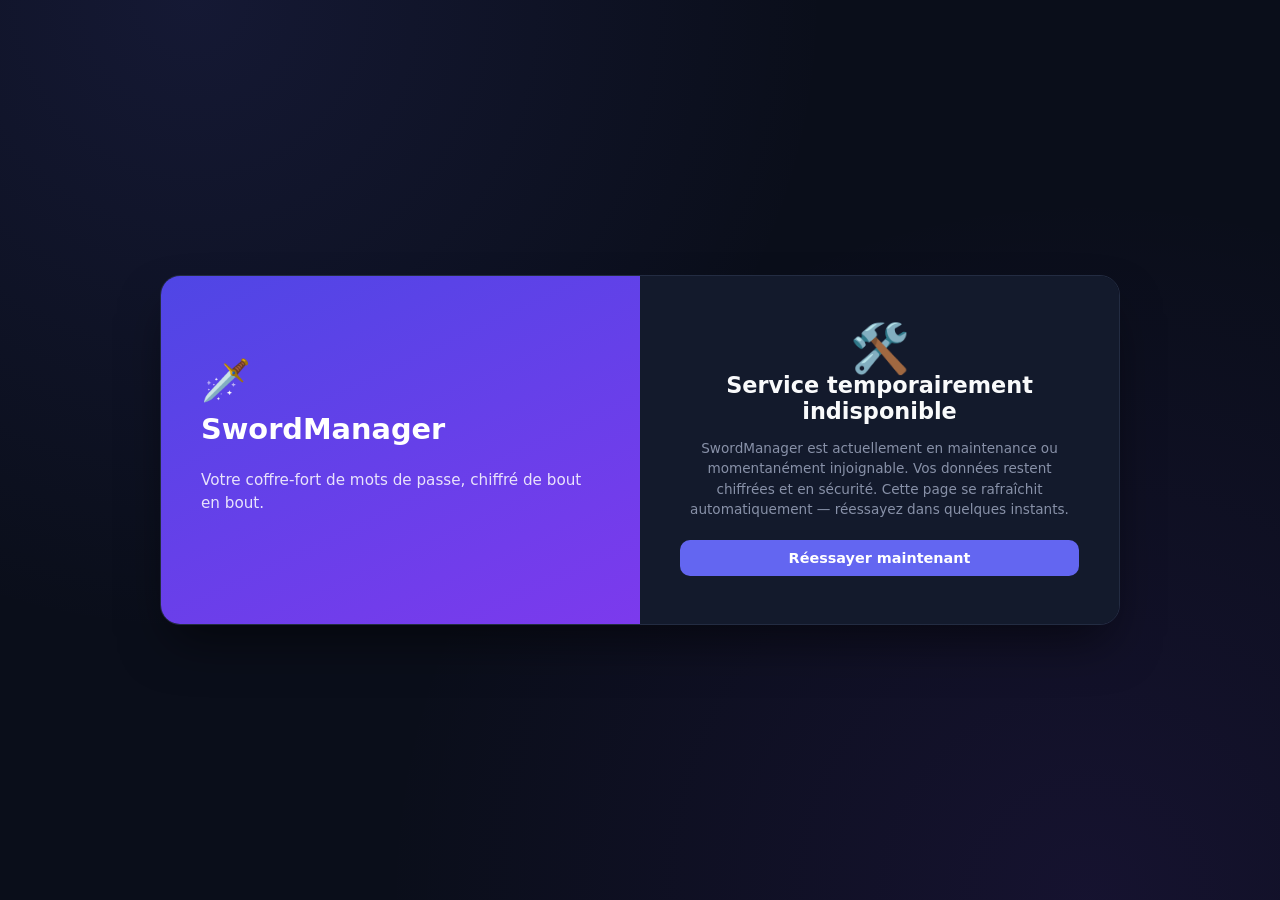
<file: index.html>
<!doctype html>
<html lang="fr">
  <head>
    <meta charset="UTF-8" />
    <title>SwordManager - Client Cloud Zero-Knowledge</title>
    <meta name="viewport" content="width=device-width, initial-scale=1.0" />
    <link rel="icon" type="image/svg+xml" href="assets/favicon.svg" />
    <link rel="stylesheet" href="src/style.css" />
  </head>
  <body>
    <div id="toast" class="toast-hidden" role="status" aria-live="polite"></div>

    <!-- ÉCRAN DE CHARGEMENT (évite d'afficher brièvement le formulaire de connexion
         pendant la vérification d'une session déjà active) -->
    <div id="boot-screen" class="hidden">
      <div class="boot-spinner" aria-hidden="true"></div>
    </div>

    <!-- ÉCRAN DE CONNEXION / INSCRIPTION -->
    <div id="master-screen" class="hidden">
      <div class="auth-card">
        <div class="auth-brand">
          <div class="brand-logo">🗡️</div>
          <h1>SwordManager</h1>
          <p class="brand-tagline">
            Votre coffre-fort de mots de passe, chiffré de bout en bout.
          </p>
          <ul class="brand-features">
            <li>
              <span class="feature-icon">🔐</span> Chiffrement AES-256 réalisé
              localement
            </li>
            <li>
              <span class="feature-icon">☁️</span> Synchronisation cloud
              sécurisée
            </li>
            <li>
              <span class="feature-icon">🕵️</span> Détection des mots de passe
              compromis
            </li>
            <li>
              <span class="feature-icon">🛡️</span> Verrouillage automatique
              après inactivité
            </li>
          </ul>
        </div>

        <div class="auth-form">
          <h2>Accéder à mon coffre</h2>
          <p class="hint">
            Entrez vos identifiants pour déverrouiller votre coffre existant, ou
            créez-en un nouveau.
          </p>

          <!-- Bloc Identifiants classiques (Etape 1) -->
          <div id="classic-login-fields">
            <div class="field">
              <label for="master-email">Adresse email</label>
              <div class="input-icon">
                <span class="icon" aria-hidden="true">✉️</span>
                <input
                  type="email"
                  id="master-email"
                  placeholder="exemple@domaine.com"
                  autocomplete="username"
                />
              </div>
            </div>

            <div class="field">
              <label for="master-password">Mot de passe maître</label>
              <div class="input-icon">
                <span class="icon" aria-hidden="true">🔑</span>
                <input
                  type="password"
                  id="master-password"
                  placeholder="Mot de passe maître"
                  autocomplete="current-password"
                />
                <button
                  type="button"
                  id="toggle-master-pw"
                  class="icon-btn"
                  tabindex="-1"
                  aria-label="Afficher le mot de passe"
                >
                  👁️
                </button>
              </div>
            </div>
          </div>

          <!-- 2FA : Saisie du code OTP (Etape 2) -> Caché par défaut -->
          <!-- 2FA : Saisie du code OTP ou Code de Secours (Étape 2) -> Caché par défaut -->
          <div id="otp-login-block" class="hidden">
            <!-- Mode TOTP classique -->
            <div id="otp-standard-block" class="field">
              <label
                for="login-otp-code"
                style="color: var(--color-primary); font-weight: bold"
              >
                Code de vérification 2FA
              </label>
              <div class="input-icon">
                <span class="icon" aria-hidden="true">📱</span>
                <input
                  type="text"
                  id="login-otp-code"
                  placeholder="Ex: 123456"
                  inputmode="numeric"
                  pattern="[0-9]{6}"
                  maxlength="6"
                  autocomplete="one-time-code"
                />
              </div>
            </div>

            <!-- Mode Code de Secours (Bascule) -->
            <div id="otp-backup-block" class="field hidden">
              <label
                for="login-backup-code"
                style="color: var(--color-warning); font-weight: bold"
              >
                Code de secours (Usage unique)
              </label>
              <div class="input-icon">
                <span class="icon" aria-hidden="true">🔑</span>
                <input
                  type="text"
                  id="login-backup-code"
                  placeholder="XXXX-XXXX-XXXX"
                  autocomplete="off"
                  style="text-transform: uppercase"
                />
              </div>
            </div>

            <!-- Bouton de bascule -->
            <div style="text-align: center; margin-top: 10px">
              <button type="button" id="btn-toggle-backup" class="btn-link">
                Je n'ai pas accès à ce code
              </button>
              <button
                type="button"
                id="btn-toggle-totp"
                class="btn-link hidden"
              >
                Utiliser mon application TOTP
              </button>
            </div>
          </div>

          <p id="master-error" class="error" role="alert"></p>

          <div class="auth-actions">
            <button id="unlock-btn" class="btn btn-primary btn-block">
              Se connecter
            </button>
            <button id="register-btn" class="btn btn-secondary btn-block">
              Créer un compte
            </button>
          </div>

          <p class="hint zero-knowledge-note">
            🔒 Le coffre est stocké dans le cloud mais déchiffré localement.
            Votre mot de passe maître ne quitte jamais votre machine.
          </p>
        </div>
      </div>
    </div>

    <!-- ÉCRAN DU COFFRE -->
    <div id="vault-screen" class="hidden">
      <header class="vault-header">
        <div class="brand-mini">
          <span class="brand-mini-logo" aria-hidden="true">🗡️</span>
          <span>SwordManager</span>
        </div>

        <div class="header-actions">
          <div class="menu-dropdown">
            <button
              id="menu-toggle-btn"
              class="btn btn-ghost menu-toggle-btn"
              type="button"
              aria-haspopup="true"
              aria-expanded="false"
            >
              <span aria-hidden="true">⋯</span>
              <span>Menu</span>
            </button>
            <div id="menu-dropdown-panel" class="menu-panel hidden">
              <a id="activity-btn" href="/activity.html" class="menu-item">
                <span class="menu-item-icon" aria-hidden="true">🕓</span>
                <span>Historique</span>
              </a>
              <button id="report-btn" class="menu-item" type="button">
                <span class="menu-item-icon" aria-hidden="true">📊</span>
                <span>Rapport Sécurité</span>
              </button>
              <button id="guide-btn" class="menu-item" type="button">
                <span class="menu-item-icon" aria-hidden="true">💡</span>
                <span>Bonnes Pratiques</span>
              </button>
              <button id="export-btn" class="menu-item" type="button">
                <span class="menu-item-icon" aria-hidden="true">📥</span>
                <span>Exporter</span>
              </button>
              <button id="import-btn" class="menu-item" type="button">
                <span class="menu-item-icon" aria-hidden="true">📤</span>
                <span>Importer</span>
              </button>
              <button id="setup-2fa-btn" class="menu-item" type="button">
                <span class="menu-item-icon" aria-hidden="true">🛡️</span>
                <span>Activer le 2FA</span>
              </button>
            </div>
          </div>

          <button id="lock-btn" class="btn btn-ghost lock-btn" type="button">
            <span aria-hidden="true">🔒</span>
            <span>Verrouiller</span>
          </button>
        </div>
      </header>

      <main class="vault-main">
        <div class="vault-title-row">
          <h2>Mes identifiants</h2>
          <p id="entries-count" class="entries-count"></p>
        </div>

        <div class="vault-toolbar">
          <div class="search-field">
            <span class="icon" aria-hidden="true">🔍</span>
            <input
              type="text"
              id="search-input"
              placeholder="Rechercher par nom de site..."
            />
          </div>
          <select id="folder-filter" class="folder-select">
            <option value="">📁 Tous les dossiers</option>
            <option value="sans-dossier">📄 Sans dossier</option>
          </select>
          <button
            type="button"
            id="toggle-form-btn"
            class="btn btn-primary add-btn"
          >
            ➕ Ajouter
          </button>
          <button id="add-folder-btn" class="btn btn-secondary">
            📁 Créer un dossier
          </button>
        </div>

        <div class="table-container">
          <table id="entries-table">
            <thead>
              <tr>
                <th>Nom</th>
                <th>URL</th>
                <th>Identifiant</th>
                <th>Mot de passe</th>
                <th>Actions</th>
              </tr>
            </thead>
            <tbody id="entries-body"></tbody>
          </table>
        </div>
      </main>
    </div>

    <!-- FORMULAIRE D'AJOUT / MODIFICATION (MODALE) -->
    <form id="entry-form" class="hidden">
      <div class="modal-card">
        <div class="modal-header">
          <h3 id="entry-form-title">Ajouter un identifiant</h3>
          <button type="button" class="modal-close" aria-label="Fermer">
            ✕
          </button>
        </div>

        <input type="hidden" id="entry-id" />

        <div class="field-grid">
          <div class="field">
            <label for="entry-name">Nom</label>
            <input
              type="text"
              id="entry-name"
              placeholder="Ex: Google"
              required
            />
          </div>
          <div class="field">
            <label for="entry-url">Site web (URL)</label>
            <input type="text" id="entry-url" placeholder="Ex: google.com" />
          </div>
        </div>

        <div class="field">
          <label for="entry-username">Identifiant / Email</label>
          <input
            type="text"
            id="entry-username"
            placeholder="nom@exemple.com"
          />
        </div>

        <div class="field">
          <label for="entry-password">Mot de passe</label>
          <div class="password-container">
            <input type="text" id="entry-password" placeholder="Mot de passe" />
            <button type="button" id="generate-btn" class="btn btn-secondary">
              🎲 Générer
            </button>
          </div>

          <div class="gen-options">
            <label>
              <input type="checkbox" id="gen-numbers" checked /> Chiffres
            </label>
            <label>
              <input type="checkbox" id="gen-specials" checked /> Caractères
              spéciaux
            </label>
          </div>

          <div id="password-strength" class="strength-bar"></div>
        </div>

        <div class="field">
          <label for="entry-folder">Dossier / Catégorie</label>
          <input
            type="text"
            id="entry-folder"
            list="folder-list"
            placeholder="Ex: Production, Perso, Sauvegardes..."
          />
          <datalist id="folder-list"></datalist>
        </div>

        <div class="modal-footer">
          <button type="button" id="reset-form-btn" class="btn btn-ghost">
            Annuler
          </button>
          <button type="submit" id="submit-entry-btn" class="btn btn-primary">
            💾 Enregistrer
          </button>
        </div>
      </div>
    </form>

<!-- MODALE D'AFFICHAGE ET SAUVEGARDE DES CODES DE SECOURS (Après activation 2FA) -->
<div id="backup-codes-modal" class="hidden">
  <div class="modal-card" style="max-width: 480px; text-align: center">
    <div class="modal-header">
      <h3>🎉 2FA Activé avec succès !</h3>
    </div>
    <div class="modal-body" style="padding: 15px 0">
      <p class="warning-text">
        ⚠️ <strong>Enregistrez vos 10 codes de secours.</strong><br />
        Chaque code ne peut être utilisé qu'une seule fois si vous perdez
        votre téléphone.
      </p>

      <div id="backup-codes-list" class="backup-codes-grid">
        <!-- Rempli dynamiquement en JS -->
      </div>
    </div>
    <div class="modal-footer" style="justify-content: space-between">
      <button
        type="button"
        id="btn-download-backup-codes"
        class="btn btn-secondary"
      >
        📥 Télécharger (.txt)
      </button>
      <button
        type="button"
        id="btn-close-backup-modal"
        class="btn btn-primary"
      >
        J'ai bien enregistré mes codes
      </button>
    </div>
  </div>
</div>

    <!-- MODALE DU RAPPORT DE SÉCURITÉ -->
    <div id="report-modal" class="hidden">
      <div class="modal-card report-card">
        <div class="modal-header">
          <h3>📊 Rapport de sécurité</h3>
          <button
            type="button"
            id="report-close-btn"
            class="modal-close"
            aria-label="Fermer"
          >
            ✕
          </button>
        </div>

        <div class="report-score-section">
          <div id="report-score-donut" class="report-donut">
            <div class="report-donut-hole">
              <span id="report-score-value">–</span>
              <small>/ 100</small>
            </div>
          </div>
          <div class="report-score-details">
            <p id="report-score-label" class="report-score-label">
              Analyse en cours…
            </p>
            <p id="report-score-hint" class="report-score-hint">
              Nous analysons vos identifiants.
            </p>
            <div class="report-legend">
              <span class="report-legend-item"
                ><i class="report-dot report-dot-healthy"></i>Sains</span
              >
              <span class="report-legend-item"
                ><i class="report-dot report-dot-weak"></i>Faibles</span
              >
              <span class="report-legend-item"
                ><i class="report-dot report-dot-pwned"></i>Compromis</span
              >
            </div>
          </div>
        </div>

        <div class="report-stats-row">
          <div class="report-stat-tile">
            <span class="report-stat-icon" aria-hidden="true">🗂️</span>
            <h4>Identifiants analysés</h4>
            <p id="total-count">0</p>
          </div>
          <div class="report-stat-tile report-stat-tile-warning">
            <span class="report-stat-icon" aria-hidden="true">⚠️</span>
            <h4>Mots de passe faibles</h4>
            <p id="weak-count">0</p>
          </div>
          <div class="report-stat-tile report-stat-tile-danger">
            <span class="report-stat-icon" aria-hidden="true">🔥</span>
            <h4>Compromis (fuites connues)</h4>
            <p id="pwned-count">0</p>
          </div>
        </div>

        <div class="report-lists-container">
          <div class="field">
            <label style="color: #ef4444; font-weight: bold; font-size: 0.85rem"
              >🔥 Mots de passe compromis (Fuites publiques)</label
            >
            <div id="report-list-pwned" class="report-list report-list-pwned">
              <!-- Rempli en JS -->
            </div>
          </div>

          <div class="field">
            <label style="color: #f59e0b; font-weight: bold; font-size: 0.85rem"
              >⚠️ Mots de passe faibles (Sécurité locale)</label
            >
            <div id="report-list-weak" class="report-list report-list-weak">
              <!-- Rempli en JS -->
            </div>
          </div>
        </div>
      </div>
    </div>

    <!-- ==========================================================================
   📁 MODALE DE CRÉATION DE DOSSIER PERSO
   ========================================================================== -->
    <div id="folder-modal" class="hidden">
      <div class="modal-card folder-card">
        <div class="modal-header">
          <h3>📁 Nouveau dossier</h3>
          <button id="folder-modal-close" class="modal-close" type="button">
            ×
          </button>
        </div>
        <div class="confirm-body">
          <div class="field">
            <label for="new-folder-name">Nom du dossier</label>
            <input
              type="text"
              id="new-folder-name"
              placeholder="Ex: Perso, PROD, Sauv..."
              autocomplete="off"
            />
            <div id="folder-error" class="error" style="margin-top: 6px"></div>
          </div>
        </div>
        <div class="modal-footer">
          <button id="folder-cancel-btn" class="btn btn-ghost" type="button">
            Annuler
          </button>
          <button id="folder-confirm-btn" class="btn btn-primary" type="button">
            Créer le dossier
          </button>
        </div>
      </div>
    </div>

<!-- MODALE D'IMPORTATION DE FICHIER (CSV / JSON) -->
    <div id="import-modal" class="hidden">
      <div class="modal-card" style="max-width: 550px">
        <div class="modal-header">
          <h3>📤 Importer des identifiants (CSV / JSON)</h3>
          <button
            type="button"
            id="import-close-cross"
            class="modal-close"
            aria-label="Fermer"
          >
            ✕
          </button>
        </div>

        <div class="modal-body">
          <div class="field">
            <label for="import-source-format">Source du fichier</label>
            <select
              id="import-source-format"
              class="folder-select"
              style="width: 100%"
            >
              <option value="auto">
                🔍 Détection automatique (Bitwarden, Chrome, Firefox, etc.)
              </option>
              <option value="bitwarden">Bitwarden / Vaultwarden (JSON / CSV)</option>
              <option value="chrome">Google Chrome / Brave (CSV)</option>
              <option value="generic">
                Format Générique (Nom, URL, Identifiant, Mot de passe, Dossier)
              </option>
            </select>
          </div>

          <div class="field" style="margin-top: 15px">
            <label>Fichier à importer</label>
            <div class="file-drop-zone" id="file-drop-zone">
              <span style="font-size: 2rem">📄</span>
              <p id="file-drop-text" style="margin: 6px 0 0; font-size: 0.9rem">
                Cliquez ou glissez-déposez votre fichier CSV ou JSON ici
              </p>
              <input
                type="file"
                id="import-file-input"
                accept=".csv,.json"
                class="hidden"
              />
            </div>
          </div>

          <!-- Zone de prévisualisation -->
          <div
            id="import-preview-container"
            class="hidden"
            style="margin-top: 15px"
          >
            <p
              style="font-weight: bold; font-size: 0.88rem; margin-bottom: 8px"
            >
              📊 Prévisualisation :
              <span
                id="import-count-badge"
                style="color: var(--color-primary-hover)"
                >0</span
              >
              identifiant(s) détecté(s)
            </p>
            <div
              class="report-list"
              id="import-preview-list"
              style="max-height: 140px"
            >
              <!-- Rempli dynamiquement en JS -->
            </div>
          </div>

          <p id="import-error" class="error" style="margin-top: 10px"></p>
        </div>

        <div class="modal-footer">
          <button type="button" id="import-cancel-btn" class="btn btn-ghost">
            Annuler
          </button>
          <button
            type="button"
            id="import-confirm-btn"
            class="btn btn-primary"
            disabled
          >
            💾 Lancer l'importation
          </button>
        </div>
      </div>
    </div>

    <!-- MODALE DE CONFIRMATION D'EXPORTATION SÉCURISÉE -->
    <div id="confirm-modal" class="hidden">
      <div class="modal-card confirm-card">
        <div class="modal-header">
          <h3>⚠️ Attention : Action Sensible</h3>
          <button
            type="button"
            id="confirm-cancel-cross"
            class="modal-close"
            aria-label="Fermer"
          >
            ✕
          </button>
        </div>
        <div class="confirm-body">
          <p>
            Vous allez télécharger vos mots de passe en
            <strong>CLAIR</strong> dans un fichier CSV.
          </p>
          <p class="hint">
            Assurez-vous d'être seul devant votre écran et de supprimer
            définitivement le fichier après usage.
          </p>
          <p>Voulez-vous continuer ?</p>
        </div>
        <div class="modal-footer">
          <button type="button" id="confirm-cancel-btn" class="btn btn-ghost">
            Annuler
          </button>
          <button
            type="button"
            id="confirm-action-btn"
            class="btn btn-primary"
            style="background: var(--color-danger)"
          >
            Exporter en clair
          </button>
        </div>
      </div>
    </div>
    <!-- MODALE DES BONNES PRATIQUES (HYGIÈNE SÉCURITÉ) -->
    <div id="guide-modal" class="hidden">
      <div class="modal-card" style="max-width: 550px">
        <div class="modal-header">
          <h3>💡 Guide d'Hygiène Informatique</h3>
          <button
            type="button"
            id="guide-close-btn"
            class="modal-close"
            aria-label="Fermer"
          >
            ✕
          </button>
        </div>
        <div
          class="guide-body"
          style="
            font-size: 0.92rem;
            line-height: 1.6;
            color: var(--color-text);
            max-height: 400px;
            overflow-y: auto;
            padding-right: 5px;
          "
        >
          <div
            style="
              margin-bottom: 16px;
              border-left: 3px solid var(--color-primary);
              padding-left: 10px;
            "
          >
            <strong
              style="
                color: var(--color-primary-hover);
                display: block;
                margin-bottom: 4px;
              "
              >1. Unicité stricte</strong
            >
            <span
              >N'utilisez jamais le même mot de passe pour deux comptes
              différents. Si un site est corrompu, vos autres accès restent
              protégés.</span
            >
          </div>

          <div
            style="
              margin-bottom: 16px;
              border-left: 3px solid var(--color-success);
              padding-left: 10px;
            "
          >
            <strong
              style="
                color: var(--color-success-hover);
                display: block;
                margin-bottom: 4px;
              "
              >2. Complexité & Longueur</strong
            >
            <span
              >Privilégiez des phrases de passe ou des chaînes d'au moins 14
              caractères combinant majuscules, minuscules, chiffres et
              caractères spéciaux.</span
            >
          </div>

          <div
            style="
              margin-bottom: 16px;
              border-left: 3px solid var(--color-warning);
              padding-left: 10px;
            "
          >
            <strong
              style="
                color: var(--color-warning);
                display: block;
                margin-bottom: 4px;
              "
              >3. Double Authentification (2FA)</strong
            >
            <span
              >Activez la validation en deux étapes dès que possible (via
              application TOTP ou clé matérielle). Le mot de passe seul ne
              suffit plus.</span
            >
          </div>

          <div
            style="
              margin-bottom: 16px;
              border-left: 3px solid var(--color-danger);
              padding-left: 10px;
            "
          >
            <strong
              style="
                color: var(--color-danger-hover);
                display: block;
                margin-bottom: 4px;
              "
              >4. Attention aux Exports (CSV)</strong
            >
            <span
              >Lorsque vous exportez vos mots de passe en clair depuis
              SwordManager, détruisez le fichier CSV de votre disque dès que
              vous avez fini de l'utiliser.</span
            >
          </div>

          <div
            style="
              margin-bottom: 8px;
              border-left: 3px solid #6366f1;
              padding-left: 10px;
            "
          >
            <strong style="color: #818cf8; display: block; margin-bottom: 4px"
              >5. Méfiez-vous du Phishing</strong
            >
            <span
              >Vérifiez systématiquement l'URL des sites avant de copier-coller
              vos identifiants. Aucun administrateur système ne vous demandera
              votre mot de passe maître.</span
            >
          </div>
        </div>
        <div class="modal-footer" style="margin-top: 16px; padding-top: 12px">
          <button
            type="button"
            id="guide-ok-btn"
            class="btn btn-primary"
            style="width: 100%"
          >
            Compris !
          </button>
        </div>
      </div>
    </div>
    <!-- MODALE CONFIGURATION / DESACTIVATION 2FA -->
    <div id="twofa-modal" class="hidden">
      <div class="modal-card" style="max-width: 400px; text-align: center">
        <div class="modal-header">
          <h3 id="twofa-modal-title">🛡️ Double Authentification</h3>
          <button
            type="button"
            id="twofa-close-cross"
            class="modal-close"
            aria-label="Fermer"
          >
            ✕
          </button>
        </div>
        <div class="modal-body" style="padding: 15px 0">
          <!-- Section d'activation (QR Code) - Cachée si on désactive -->
          <!-- Section d'activation (QR Code & Clé manuelle) -->
          <div id="twofa-setup-section">
            <p class="hint">
              Scannez ce QR Code avec votre application TOTP (Google
              Authenticator, Bitwarden...) :
            </p>
            <img
              id="twofa-qrcode-img"
              src=""
              alt="Code QR 2FA"
              style="
                max-width: 180px;
                margin: 10px auto;
                display: block;
                border: 1px solid var(--color-border);
                padding: 5px;
                background: white;
              "
            />

            <!-- 🔑 NOUVEAU : Affichage de la clé secrète en texte -->
            <div style="margin: 12px 0; text-align: center">
              <p class="hint" style="margin-bottom: 4px">
                Ou saisissez cette clé manuellement :
              </p>
              <code
                id="twofa-secret-text"
                style="
                  display: inline-block;
                  background: var(--color-surface-alt);
                  padding: 6px 12px;
                  border-radius: var(--radius-sm);
                  border: 1px solid var(--color-border);
                  font-family: monospace;
                  font-size: 0.95rem;
                  font-weight: bold;
                  letter-spacing: 2px;
                  color: var(--color-primary-hover);
                  user-select: all;
                "
                >–</code
              >
            </div>
          </div>

          <!-- Section de désactivation - Cachée si on active -->
          <div
            id="twofa-disable-section"
            class="hidden"
            style="margin-bottom: 15px"
          >
            <p style="color: var(--color-danger); font-weight: bold">
              ⚠️ Vous êtes sur le point de désactiver la protection 2FA de votre
              coffre-fort.
            </p>
          </div>

          <div class="field" style="text-align: left">
            <label for="twofa-verification-token" id="twofa-input-label"
              >Entrez le code à 6 chiffres pour valider :</label
            >
            <input
              type="text"
              id="twofa-verification-token"
              placeholder="Ex: 123456"
              maxlength="6"
              style="text-align: center; font-size: 1.2rem; letter-spacing: 4px"
            />
          </div>
          <p id="twofa-error" class="error" role="alert"></p>
        </div>
        <div class="modal-footer">
          <button type="button" id="twofa-cancel-btn" class="btn btn-ghost">
            Annuler
          </button>
          <button type="button" id="twofa-confirm-btn" class="btn btn-primary">
            Valider
          </button>
        </div>
      </div>
    </div>
    <script src="src/session-guard.js"></script>
    <script src="src/backend-status.js"></script>
    <script src="src/app.js"></script>
  </body>
</html>
</file>
<file: src/style.css>
/* ==========================================================================
   TOKENS
   ========================================================================== */
:root {
  --color-bg: #0a0e1a;
  --color-surface: #131a2c;
  --color-surface-alt: #0d1424;
  --color-border: #232c42;
  --color-text: #e7ebf5;
  --color-text-muted: #8891a8;
  --color-primary: #6366f1;
  --color-primary-hover: #818cf8;
  --color-primary-soft: rgba(99, 102, 241, 0.15);
  --color-success: #22c55e;
  --color-success-hover: #34d872;
  --color-danger: #ef4444;
  --color-danger-hover: #f87171;
  --color-warning: #f59e0b;
  --radius-sm: 6px;
  --radius-md: 10px;
  --radius-lg: 16px;
  --radius-xl: 20px;
  --shadow-md: 0 10px 25px -5px rgba(0, 0, 0, 0.4);
  --shadow-lg: 0 25px 50px -12px rgba(0, 0, 0, 0.55);
}

* {
  box-sizing: border-box;
}

/* ==========================================================================
   BASE
   ========================================================================== */
body {
  font-family:
    system-ui,
    -apple-system,
    BlinkMacSystemFont,
    "Segoe UI",
    sans-serif;
  background:
    radial-gradient(
      circle at 15% 0%,
      rgba(99, 102, 241, 0.12),
      transparent 45%
    ),
    radial-gradient(
      circle at 85% 100%,
      rgba(124, 58, 237, 0.1),
      transparent 50%
    ),
    var(--color-bg);
  color: var(--color-text);
  margin: 0;
  padding: 0;
  min-height: 100vh;
}

h1,
h2,
h3 {
  color: #f9fafb;
  margin-top: 0;
}

.hidden {
  display: none;
}

.hint {
  font-size: 0.85rem;
  color: var(--color-text-muted);
  line-height: 1.5;
}

.error {
  color: var(--color-danger);
  font-size: 0.9rem;
  min-height: 1.1em;
}

/* ==========================================================================
   FORM FIELDS
   ========================================================================== */
.field {
  margin-bottom: 14px;
}

.field label {
  display: block;
  font-size: 0.85rem;
  margin-bottom: 6px;
  color: var(--color-text-muted);
  font-weight: 500;
}

.field-grid {
  display: grid;
  grid-template-columns: 1fr 1fr;
  gap: 14px;
}

input[type="text"],
input[type="password"],
input[type="url"],
input[type="search"],
input[type="email"],
input[type="number"] {
  width: 100%;
  padding: 10px 12px;
  border-radius: var(--radius-md);
  border: 1px solid var(--color-border);
  background: var(--color-surface-alt);
  color: var(--color-text);
  font-size: 0.95rem;
  transition:
    border-color 0.15s ease,
    box-shadow 0.15s ease;
}

input::placeholder {
  color: #556080;
}

input:focus {
  outline: none;
  border-color: var(--color-primary);
  box-shadow: 0 0 0 3px var(--color-primary-soft);
}

.input-icon {
  position: relative;
  display: flex;
  align-items: center;
}

.input-icon .icon {
  position: absolute;
  left: 12px;
  font-size: 0.95rem;
  pointer-events: none;
  opacity: 0.85;
}

.input-icon input {
  padding-left: 38px;
  padding-right: 40px;
}

.icon-btn {
  position: absolute;
  right: 6px;
  background: transparent;
  border: none;
  color: var(--color-text-muted);
  padding: 6px 8px;
  border-radius: var(--radius-sm);
  cursor: pointer;
  font-size: 0.95rem;
}

.icon-btn:hover {
  background: var(--color-border);
}

/* ==========================================================================
   BUTTONS
   ========================================================================== */
.btn {
  border: none;
  border-radius: var(--radius-md);
  padding: 10px 16px;
  font-size: 0.9rem;
  font-weight: 600;
  cursor: pointer;
  transition:
    background 0.15s ease,
    transform 0.1s ease,
    opacity 0.15s ease;
  white-space: nowrap;
}

.btn:active {
  transform: scale(0.98);
}

.btn:disabled {
  opacity: 0.5;
  cursor: default;
  transform: none;
}

.btn-block {
  width: 100%;
}

.btn-primary {
  background: var(--color-primary);
  color: white;
}

.btn-primary:hover {
  background: var(--color-primary-hover);
}

.btn-secondary {
  background: #1e293b;
  color: var(--color-text);
  border: 1px solid var(--color-border);
}

.btn-secondary:hover {
  background: #263049;
}

.btn-ghost {
  background: transparent;
  color: var(--color-text);
  border: 1px solid var(--color-border);
}

.btn-ghost:hover {
  background: var(--color-surface);
}

/* Boutons génériques restants (utilisés dans le rendu JS des lignes) */
button {
  font-family: inherit;
}

/* ==========================================================================
   AUTH SCREEN
   ========================================================================== */
#master-screen:not(.hidden) {
  display: flex;
  min-height: 100vh;
  align-items: center;
  justify-content: center;
  padding: 32px 16px;
}

#master-screen.hidden {
  display: none;
}

.auth-card {
  display: grid;
  grid-template-columns: 1fr 1fr;
  max-width: 960px;
  width: 100%;
  border-radius: var(--radius-xl);
  overflow: hidden;
  box-shadow: var(--shadow-lg);
  border: 1px solid var(--color-border);
}

.auth-brand {
  background: linear-gradient(155deg, #4f46e5 0%, #7c3aed 100%);
  color: white;
  padding: 48px 40px;
  display: flex;
  flex-direction: column;
  justify-content: center;
}

.brand-logo {
  font-size: 2.5rem;
  margin-bottom: 8px;
}

.auth-brand h1 {
  color: white;
  font-size: 1.8rem;
  margin-bottom: 8px;
}

.brand-tagline {
  color: rgba(255, 255, 255, 0.85);
  font-size: 0.95rem;
  margin-bottom: 28px;
  line-height: 1.5;
}

.brand-features {
  list-style: none;
  margin: 0;
  padding: 0;
  display: flex;
  flex-direction: column;
  gap: 14px;
}

.brand-features li {
  display: flex;
  align-items: center;
  gap: 10px;
  font-size: 0.9rem;
  color: rgba(255, 255, 255, 0.92);
}

.feature-icon {
  font-size: 1.05rem;
}

.auth-form {
  background: var(--color-surface);
  padding: 48px 40px;
}

.auth-form h2 {
  font-size: 1.4rem;
  margin-bottom: 6px;
}

.auth-form .hint {
  margin-bottom: 20px;
}

.auth-actions {
  display: flex;
  flex-direction: column;
  gap: 10px;
  margin-top: 8px;
}

.zero-knowledge-note {
  margin-top: 18px;
  margin-bottom: 0;
}

/* ==========================================================================
   VAULT SCREEN
   ========================================================================== */
#vault-screen:not(.hidden) {
  display: flex;
  flex-direction: column;
  min-height: 100vh;
}

#vault-screen.hidden {
  display: none;
}

.vault-header {
  position: sticky;
  top: 0;
  z-index: 20;
  display: flex;
  align-items: center;
  justify-content: space-between;
  gap: 16px;
  padding: 14px 32px;
  background: rgba(13, 20, 36, 0.85);
  backdrop-filter: blur(8px);
  border-bottom: 1px solid var(--color-border);
}

.brand-mini {
  font-weight: 700;
  font-size: 1.05rem;
  display: flex;
  align-items: center;
  gap: 8px;
  white-space: nowrap;
}

.brand-mini-logo {
  font-size: 1.2rem;
}

.header-actions {
  display: flex;
  align-items: center;
  gap: 10px;
}

.header-actions .btn {
  display: inline-flex;
  align-items: center;
  gap: 6px;
}

.lock-btn {
  border-color: rgba(239, 68, 68, 0.35) !important;
  color: var(--color-danger-hover) !important;
}

.lock-btn:hover {
  background: rgba(239, 68, 68, 0.12) !important;
}

/* ==========================================================================
   MENU DÉROULANT DE L'EN-TÊTE (actions secondaires)
   ========================================================================== */
.menu-dropdown {
  position: relative;
}

.menu-toggle-btn[aria-expanded="true"] {
  background: var(--color-surface);
  border-color: var(--color-primary);
}

.menu-panel {
  position: absolute;
  top: calc(100% + 8px);
  right: 0;
  min-width: 220px;
  background: var(--color-surface);
  border: 1px solid var(--color-border);
  border-radius: var(--radius-md);
  box-shadow: var(--shadow-md);
  padding: 6px;
  display: flex;
  flex-direction: column;
  gap: 2px;
  z-index: 30;
  animation: modalSpawn 0.15s ease-out;
}

.menu-panel.hidden {
  display: none;
}

.menu-item {
  display: flex;
  align-items: center;
  gap: 10px;
  width: 100%;
  padding: 10px 12px;
  border: none;
  border-radius: var(--radius-sm);
  background: transparent;
  color: var(--color-text);
  font-size: 0.88rem;
  font-weight: 500;
  text-align: left;
  text-decoration: none;
  cursor: pointer;
  transition: background 0.15s ease;
}

.menu-item:hover {
  background: var(--color-surface-alt);
}

.menu-item-icon {
  font-size: 1rem;
  flex-shrink: 0;
}

/* ==========================================================================
   RESPONSIVE DE L'EN-TÊTE
   ========================================================================== */
@media (max-width: 640px) {
  .vault-header {
    padding: 12px 16px;
  }

  /* Ne garde que l'icône sur très petit écran, pour tous les boutons du header
     (Verrouiller, Menu, Retour au coffre...) et éviter tout débordement horizontal */
  .header-actions .btn span:last-child {
    display: none;
  }
}

.vault-main {
  flex: 1;
  width: 100%;
  max-width: 1100px;
  margin: 0 auto;
  padding: 28px 32px 48px;
}

.vault-title-row {
  display: flex;
  align-items: baseline;
  gap: 12px;
  margin-bottom: 18px;
}

.vault-title-row h2 {
  font-size: 1.3rem;
}

.entries-count {
  color: var(--color-text-muted);
  font-size: 0.85rem;
  margin: 0;
}

.vault-toolbar {
  display: flex;
  gap: 12px;
  flex-wrap: wrap;
  align-items: center;
  margin-bottom: 20px;
}

.search-field {
  position: relative;
  display: flex;
  align-items: center;
  flex: 1;
  min-width: 220px;
  background: var(--color-surface);
  border: 1px solid var(--color-border);
  border-radius: var(--radius-md);
  padding: 0 12px;
}

.search-field .icon {
  opacity: 0.8;
  margin-right: 8px;
}

.search-field input {
  border: none;
  background: transparent;
  padding: 10px 0;
  flex: 1;
}

.search-field input:focus {
  box-shadow: none;
}

.folder-select {
  padding: 10px 14px;
  border-radius: var(--radius-md);
  border: 1px solid var(--color-border);
  background: var(--color-surface);
  color: var(--color-text);
  min-width: 190px;
  font-size: 0.9rem;
}

.folder-select:focus {
  outline: none;
  border-color: var(--color-primary);
}

.add-btn {
  margin-left: auto;
}

/* ==========================================================================
   TABLE
   ========================================================================== */
.table-container {
  width: 100%;
  max-height: 500px;
  overflow-y: auto;
  border: 1px solid var(--color-border);
  border-radius: var(--radius-lg);
  background: var(--color-surface);
  box-shadow: var(--shadow-md);
}

#entries-table {
  width: 100%;
  border-collapse: collapse;
  font-size: 0.9rem;
}

#entries-table th,
#entries-table td {
  padding: 12px 14px;
  border-bottom: 1px solid var(--color-border);
  text-align: left;
  vertical-align: middle !important; /* 🎯 Force toutes les cellules au même niveau horizontal */
}

#entries-table th {
  position: sticky;
  top: 0;
  background: var(--color-surface-alt);
  color: var(--color-text-muted);
  font-size: 0.78rem;
  text-transform: uppercase;
  letter-spacing: 0.04em;
  font-weight: 600;
  z-index: 10;
  border-bottom: 1px solid var(--color-border);
}

#entries-table tbody tr {
  transition: background 0.15s ease;
}

#entries-table tbody tr:hover {
  background: rgba(99, 102, 241, 0.06);
}

#entries-table tbody tr:last-child td {
  border-bottom: none;
}

/* 🎯 CORRECTION STRICTE DU DISPLAY FLEX INJECTÉ PAR LE JS (ÉCRAN PC) */
@media (min-width: 769px) {
  #entries-table td[data-label="Mot de passe"] {
    display: table-cell !important; /* Écrase le flex du JS sur ordinateur */
    white-space: nowrap;
  }

  #entries-table td[data-label="Mot de passe"] span {
    display: inline-block;
    vertical-align: middle;
  }

  #entries-table td[data-label="Mot de passe"] button {
    display: inline-block;
    vertical-align: middle;
    margin-left: 8px;
  }
}

#entries-table td a {
  color: var(--color-primary-hover);
  text-decoration: none;
  font-weight: 500;
  transition: color 0.15s ease;
}

#entries-table td a:hover {
  text-decoration: underline;
}

#entries-table td a:visited {
  color: var(--color-primary-hover);
}

.empty-state {
  text-align: center;
  padding: 48px 20px;
  color: var(--color-text-muted);
  font-size: 0.95rem;
}

/* Boutons d'action & jetons dans le tableau (générés en JS) */
.action-btn {
  margin-right: 6px;
  font-size: 0.78rem;
  padding: 6px 10px;
  border: none;
  border-radius: var(--radius-sm);
  cursor: pointer;
  font-weight: 600;
  color: white;
}

.action-btn.edit {
  background: var(--color-success);
}

.action-btn.edit:hover {
  background: var(--color-success-hover);
}

.action-btn.delete {
  background: var(--color-danger);
}

.action-btn.delete:hover {
  background: var(--color-danger-hover);
}

.toggle-pw-btn {
  background: transparent;
  padding: 3px 7px;
  margin-left: 8px;
  font-size: 0.85rem;
  border: 1px solid var(--color-border);
  border-radius: var(--radius-sm);
  cursor: pointer;
}

.toggle-pw-btn:hover {
  background: var(--color-border);
}

.hidden-password {
  font-family: monospace;
  letter-spacing: 1.5px;
}

/* ==========================================================================
   MODALE : AJOUT / MODIFICATION D'UNE ENTRÉE
   ========================================================================== */
#entry-form:not(.hidden) {
  position: fixed;
  inset: 0;
  display: flex;
  align-items: center;
  justify-content: center;
  padding: 20px;
  background: rgba(4, 7, 18, 0.72);
  backdrop-filter: blur(4px);
  z-index: 1000;
  overflow-y: auto;
}

#entry-form.hidden {
  display: none;
}

.modal-card {
  background: var(--color-surface);
  border: 1px solid var(--color-border);
  border-radius: var(--radius-lg);
  padding: 28px;
  max-width: 500px;
  width: 100%;
  max-height: 90vh;
  overflow-y: auto;
  box-shadow: var(--shadow-lg);
  margin: auto;
}

.modal-header {
  display: flex;
  align-items: center;
  justify-content: space-between;
  margin-bottom: 18px;
}

.modal-header h3 {
  font-size: 1.15rem;
}

.modal-close {
  background: transparent;
  border: none;
  color: var(--color-text-muted);
  font-size: 1.1rem;
  cursor: pointer;
  padding: 4px 8px;
  border-radius: var(--radius-sm);
  line-height: 1;
}

.modal-close:hover {
  background: var(--color-border);
  color: var(--color-text);
}

.password-container {
  display: flex;
  gap: 8px;
}

.password-container input {
  flex: 1;
}

.gen-options {
  display: flex;
  gap: 16px;
  margin-top: 10px;
  font-size: 0.85rem;
  color: var(--color-text-muted);
}

.gen-options label {
  display: flex;
  align-items: center;
  gap: 6px;
  cursor: pointer;
}

.strength-bar {
  height: 5px;
  width: 0%;
  margin-top: 8px;
  border-radius: 4px;
  background: transparent;
  transition:
    width 0.3s ease,
    background-color 0.3s ease;
}

.strength-bar.weak {
  width: 33%;
  background-color: var(--color-danger);
}

.strength-bar.medium {
  width: 66%;
  background-color: var(--color-warning);
}

.strength-bar.strong {
  width: 100%;
  background-color: var(--color-success);
}

.modal-footer {
  display: flex;
  justify-content: flex-end;
  gap: 10px;
  margin-top: 22px;
  padding-top: 18px;
  border-top: 1px solid var(--color-border);
}

/* ==========================================================================
   TOAST
   ========================================================================== */
#toast {
  position: fixed;
  bottom: 24px;
  right: 24px;
  background: #1e1b4b;
  color: #c7d2fe;
  padding: 12px 24px;
  border-radius: var(--radius-md);
  border: 1px solid #4338ca;
  box-shadow: var(--shadow-md);
  font-size: 0.9rem;
  font-weight: 500;
  z-index: 9999;
  transition:
    opacity 0.3s ease,
    transform 0.3s ease;
  max-width: min(360px, calc(100vw - 32px));
}

.toast-hidden {
  opacity: 0;
  transform: translateY(20px);
  pointer-events: none;
}

.toast-visible {
  opacity: 1;
  transform: translateY(0);
}

/* ==========================================================================
   🔑 STYLES POUR LES CODES DE SECOURS (RECOVER & ACTIVATION 2FA)
   ========================================================================== */
.btn-link {
  background: transparent;
  border: none;
  color: var(--color-primary-hover);
  text-decoration: underline;
  cursor: pointer;
  font-size: 0.85rem;
  padding: 4px;
}

.btn-link:hover {
  color: var(--color-text);
}

.backup-codes-grid {
  display: grid;
  grid-template-columns: repeat(2, 1fr);
  gap: 8px;
  background-color: var(--color-surface-alt);
  padding: 14px;
  border-radius: var(--radius-md);
  border: 1px solid var(--color-border);
  margin: 15px 0;
}

.backup-code-item {
  background: var(--color-surface);
  padding: 8px;
  border: 1px solid var(--color-border);
  border-radius: var(--radius-sm);
  font-family: monospace;
  font-size: 0.95rem;
  font-weight: bold;
  color: var(--color-text);
  letter-spacing: 1px;
}

.warning-text {
  font-size: 0.85rem;
  color: var(--color-warning);
  background-color: rgba(245, 158, 11, 0.1);
  padding: 10px;
  border-radius: var(--radius-md);
  border: 1px solid rgba(245, 158, 11, 0.3);
  text-align: left;
  line-height: 1.4;
}

#backup-codes-modal:not(.hidden) {
  position: fixed;
  inset: 0;
  display: flex;
  align-items: center;
  justify-content: center;
  padding: 20px;
  background: rgba(4, 7, 18, 0.85);
  backdrop-filter: blur(6px);
  z-index: 2100;
}

/* Couleur de la bordure latérale pour les événements de sécurité 2FA */
.activity-row-securite {
  border-left-color: #a855f7; /* Violet / Purple */
}

/* ==========================================================================
   📤 STYLES D'IMPORTATION CSV (DRAG & DROP)
   ========================================================================== */
.file-drop-zone {
  border: 2px dashed var(--color-border);
  border-radius: var(--radius-md);
  padding: 24px;
  text-align: center;
  background: var(--color-surface-alt);
  cursor: pointer;
  transition:
    border-color 0.2s ease,
    background-color 0.2s ease;
}

.file-drop-zone:hover,
.file-drop-zone.drag-over {
  border-color: var(--color-primary);
  background: var(--color-primary-soft);
}

/* Empêche le tableau de s'étirer à l'infini */
#entries-table {
  width: 100%;
  table-layout: fixed; /* 💡 Forcer le respect des largeurs de colonnes */
}

/* Redimensionnement propre des colonnes */
#entries-table th:nth-child(1),
#entries-table td:nth-child(1) {
  width: 22%;
} /* Nom */
#entries-table th:nth-child(2),
#entries-table td:nth-child(2) {
  width: 30%;
} /* URL */
#entries-table th:nth-child(3),
#entries-table td:nth-child(3) {
  width: 20%;
} /* Identifiant */
#entries-table th:nth-child(4),
#entries-table td:nth-child(4) {
  width: 18%;
} /* Mdp */
#entries-table th:nth-child(5),
#entries-table td:nth-child(5) {
  width: 10%;
} /* Actions */

/* Tronquage visuel avec "..." pour la colonne URL */
#entries-table td[data-label="URL"] a {
  display: block;
  max-width: 100%;
  white-space: nowrap;
  overflow: hidden;
  text-overflow: ellipsis; /* 💡 Ajoute les "..." automatiques */
}

/* ==========================================================================
   MODALE DE CONFIRMATION PERSONNALISÉE
   ========================================================================== */
#confirm-modal:not(.hidden),
#report-modal:not(.hidden),
#guide-modal:not(.hidden),
#twofa-modal:not(.hidden),
#import-modal:not(.hidden) {
  /* 💡 Ajoute cette ligne ici */
  position: fixed;
  inset: 0;
  display: flex;
  align-items: center;
  justify-content: center;
  padding: 20px;
  background: rgba(4, 7, 18, 0.8);
  backdrop-filter: blur(6px);
  z-index: 2000;
}

#confirm-modal.hidden {
  display: none;
}

.confirm-card {
  max-width: 420px !important;
  border: 1px solid var(--color-danger) !important;
  animation: modalSpawn 0.2s ease-out;
}

.confirm-body {
  font-size: 0.95rem;
  line-height: 1.6;
  color: var(--color-text);
  margin-bottom: 14px;
}

.confirm-body strong {
  color: var(--color-danger-hover);
}

@keyframes modalSpawn {
  from {
    transform: scale(0.95);
    opacity: 0;
  }
  to {
    transform: scale(1);
    opacity: 1;
  }
}

/* ==========================================================================
   CORRECTION AFFICHAGE MOT DE PASSE LONG
   ========================================================================== */
#entries-table td:nth-child(4) {
  max-width: 200px;
  word-break: break-all;
  white-space: normal;
}

#entries-table td:nth-child(4) .toggle-pw-btn {
  display: inline-block;
  vertical-align: middle;
  margin-left: 6px;
}

.name-wrapper {
  display: flex;
  flex-direction: column;
  gap: 4px;
  align-items: flex-start;
}

.folder-badge {
  display: inline-flex !important;
  align-items: center;
  background-color: var(--color-primary-soft) !important;
  color: var(--color-primary-hover) !important;
  font-size: 0.7rem !important;
  font-weight: 700 !important;
  padding: 2px 8px !important;
  border-radius: 20px !important;
  border: 1px solid rgba(99, 102, 241, 0.3) !important;
  text-transform: uppercase;
  letter-spacing: 0.05em;
  width: fit-content !important;
}

.entry-title {
  font-weight: 500;
  color: var(--color-text);
}

/* ==========================================================================
   📁 MODALE DOSSIER PERSONNALISÉE
   ========================================================================== */
#folder-modal:not(.hidden) {
  position: fixed;
  inset: 0;
  display: flex;
  align-items: center;
  justify-content: center;
  padding: 20px;
  background: rgba(4, 7, 18, 0.8);
  backdrop-filter: blur(6px);
  z-index: 2000;
}

#folder-modal.hidden {
  display: none;
}

.folder-card {
  max-width: 400px !important;
  border: 1px solid var(--color-border) !important;
  animation: modalSpawn 0.2s ease-out;
}

/* ==========================================================================
   RESPONSIVE
   ========================================================================== */
@media (max-width: 860px) {
  .auth-card {
    grid-template-columns: 1fr;
    max-width: 460px;
  }

  .auth-brand {
    padding: 32px 28px;
  }

  .brand-features {
    display: none;
  }

  .auth-form {
    padding: 32px 28px;
  }
}

@media (max-width: 768px) {
  .vault-header {
    padding: 12px 16px;
  }

  .vault-main {
    padding: 20px 14px 40px;
  }

  .vault-toolbar {
    flex-direction: column;
    align-items: stretch;
  }

  .add-btn {
    margin-left: 0;
  }

  .folder-select {
    width: 100%;
  }

  .field-grid {
    grid-template-columns: 1fr;
  }

  .password-container {
    flex-direction: column;
  }

  .password-container input {
    width: 100%;
  }

  #generate-btn {
    width: 100%;
  }

  .table-container {
    max-height: none;
    background: transparent;
    border: none;
    box-shadow: none;
  }

  #entries-table thead {
    display: none;
  }

  #entries-table,
  #entries-table tbody,
  #entries-table tr,
  #entries-table td {
    display: block;
    width: 100%;
  }

  #entries-table tr {
    background: var(--color-surface) !important;
    margin-bottom: 14px;
    padding: 14px;
    border: 1px solid var(--color-border);
    border-radius: var(--radius-lg);
    box-shadow: var(--shadow-md);
  }

  #entries-table td {
    text-align: left;
    padding: 7px 2px;
    border-bottom: none;
    display: flex;
    justify-content: space-between;
    align-items: center;
    font-size: 0.85rem;
  }

  #entries-table td::before {
    content: attr(data-label);
    font-weight: 600;
    color: var(--color-text-muted);
    margin-right: 8px;
  }

  .action-btn {
    margin-top: 4px;
    padding: 7px 10px;
    font-size: 0.8rem;
    flex: 1;
    text-align: center;
  }

  #entries-table td:last-child {
    display: flex;
    justify-content: space-between;
    gap: 6px;
    padding-top: 12px;
    border-top: 1px solid var(--color-border);
    margin-top: 6px;
  }

  .modal-card {
    padding: 22px;
  }

  #toast {
    bottom: 16px;
    left: 16px;
    right: 16px;
    max-width: none;
    text-align: center;
  }

  /* RESPONSIVE MODALE RAPPORT (le donut/score/tuiles ont leur propre media query
     dédiée plus bas ; ceci ne concerne que le contenu des listes) */
  @media (max-width: 600px) {
    #report-list-pwned > div,
    #report-list-weak > div {
      flex-direction: column !important;
      align-items: stretch !important;
      gap: 8px !important;
      padding: 12px 0 !important;
    }

    #report-list-pwned strong,
    #report-list-weak strong {
      white-space: normal !important;
    }

    #report-list-pwned .action-btn,
    #report-list-weak .action-btn {
      width: 100% !important;
      text-align: center;
      padding: 8px !important;
    }
  }

  /* ==========================================================================
   📱 ALIGNEMENT DE L'EMOJI ET FIX DES RETOURS À LA LIGNE INVOLONTAIRES
   ========================================================================== */
  @media (max-width: 768px) {
    /* Empêche le label "Mot de passe" de casser son dernier caractère */
    td[data-label="Mot de passe"]::before {
      white-space: nowrap !important;
      padding-right: 10px !important;
    }

    /* Force la structure en ligne propre sur mobile */
    td[data-label="Identifiant"],
    td[data-label="Mot de passe"] {
      display: flex !important;
      justify-content: space-between !important;
      align-items: center !important;
    }

    /* Force le span et le bouton à faire bloc à la fin de la ligne sur mobile */
    td[data-label="Identifiant"] > :not(::before),
    td[data-label="Mot de passe"] > :not(::before) {
      display: inline-flex !important;
      align-items: center !important;
      gap: 6px !important; /* Fixe l'émoji collé à 6px après le texte */
      justify-content: flex-end !important;
    }

    /* Bloque le saut de ligne involontaire du dernier point de mot de passe */
    td[data-label="Identifiant"] span,
    td[data-label="Mot de passe"] span {
      flex: 0 1 auto !important;
      text-align: right !important;
      white-space: nowrap !important;
    }

    /* Autorise le mot de passe en clair à retourner à la ligne s'il est trop long */
    td[data-label="Mot de passe"] span:not(.hidden-password) {
      white-space: normal !important;
      word-break: break-all !important;
    }

    td[data-label="Identifiant"] button,
    td[data-label="Mot de passe"] button {
      flex-shrink: 0 !important;
      margin: 0 !important;
      display: inline-block !important;
    }
  }

  /* ==========================================================================
   🏷️ BADGES DES DOSSIERS / CATÉGORIES (CORRIGÉ SANS ACCOLADE EN TROP)
   ========================================================================== */
  .name-wrapper {
    display: flex;
    flex-direction: column;
    gap: 6px;
    align-items: flex-start;
  }

  .folder-badge {
    display: inline-flex !important;
    align-items: center;
    background-color: var(--color-primary-soft) !important;
    color: var(--color-primary-hover) !important;
    font-size: 0.7rem;
    font-weight: 700;
    padding: 3px 9px !important;
    border-radius: 20px !important;
    border: 1px solid rgba(99, 102, 241, 0.3) !important;
    text-transform: uppercase;
    letter-spacing: 0.05em;
    width: auto !important;
  }

  .entry-title {
    font-weight: 600;
    color: var(--color-text);
    font-size: 0.95rem;
  }

  @media (max-width: 768px) {
    .name-wrapper {
      align-items: flex-end;
      text-align: right;
      width: 100%;
    }
  }
}

/* ==========================================================================
   🕓 HISTORIQUE D'ACTIVITÉ : FILTRES ET LIGNES
   ========================================================================== */
.filter-chip-row {
  display: flex;
  flex-wrap: wrap;
  gap: 8px;
  margin-top: 18px;
}

.filter-chip {
  border: 1px solid var(--color-border);
  background: var(--color-surface);
  color: var(--color-text-muted);
  padding: 6px 14px;
  border-radius: 999px;
  font-size: 0.82rem;
  font-weight: 600;
  cursor: pointer;
  transition:
    background 0.15s ease,
    color 0.15s ease,
    border-color 0.15s ease;
}

.filter-chip:hover {
  border-color: var(--color-primary);
  color: var(--color-text);
}

.filter-chip.active {
  background: var(--color-primary-soft);
  border-color: var(--color-primary);
  color: var(--color-primary-hover);
}

.activity-row {
  display: flex;
  justify-content: space-between;
  align-items: center;
  gap: 10px;
  padding: 12px 0 12px 12px;
  border-bottom: 1px solid var(--color-border);
  border-left: 3px solid transparent;
}

.activity-row:last-child {
  border-bottom: none;
}

.activity-row-connexion {
  border-left-color: var(--color-primary);
}

.activity-row-ajout {
  border-left-color: var(--color-success);
}

.activity-row-modification {
  border-left-color: var(--color-warning);
}

.activity-row-suppression {
  border-left-color: var(--color-danger);
}

.activity-row-consultation {
  border-left-color: #38bdf8;
}

/* ==========================================================================
   📊 RAPPORT DE SÉCURITÉ
   ========================================================================== */
.report-card {
  max-width: 620px !important;
}

.report-score-section {
  display: flex;
  align-items: center;
  gap: 24px;
  padding: 18px;
  margin-bottom: 18px;
  background: var(--color-surface-alt);
  border: 1px solid var(--color-border);
  border-radius: var(--radius-lg);
}

.report-donut {
  flex-shrink: 0;
  width: 108px;
  height: 108px;
  border-radius: 50%;
  background: conic-gradient(var(--color-border) 0deg 360deg);
  display: flex;
  align-items: center;
  justify-content: center;
  transition: background 0.4s ease;
}

.report-donut-hole {
  width: 78px;
  height: 78px;
  border-radius: 50%;
  background: var(--color-surface-alt);
  display: flex;
  flex-direction: column;
  align-items: center;
  justify-content: center;
  line-height: 1.1;
}

.report-donut-hole span {
  font-size: 1.5rem;
  font-weight: 800;
  color: var(--color-text);
}

.report-donut-hole small {
  font-size: 0.68rem;
  color: var(--color-text-muted);
}

.report-score-details {
  flex: 1;
  min-width: 0;
}

.report-score-label {
  font-size: 1.15rem;
  font-weight: 700;
  margin: 0 0 4px 0;
}

.report-score-hint {
  font-size: 0.85rem;
  color: var(--color-text-muted);
  margin: 0 0 12px 0;
  line-height: 1.5;
}

.report-legend {
  display: flex;
  flex-wrap: wrap;
  gap: 14px;
}

.report-legend-item {
  display: inline-flex;
  align-items: center;
  gap: 6px;
  font-size: 0.78rem;
  color: var(--color-text-muted);
}

.report-dot {
  width: 9px;
  height: 9px;
  border-radius: 50%;
  display: inline-block;
}

.report-dot-healthy {
  background: var(--color-success);
}

.report-dot-weak {
  background: var(--color-warning);
}

.report-dot-pwned {
  background: var(--color-danger);
}

.report-stats-row {
  display: grid;
  grid-template-columns: repeat(3, 1fr);
  gap: 12px;
  margin-bottom: 20px;
}

.report-stat-tile {
  background: var(--color-surface-alt);
  padding: 14px;
  border-radius: var(--radius-md);
  text-align: center;
  border: 1px solid var(--color-border);
}

.report-stat-icon {
  font-size: 1.3rem;
}

.report-stat-tile h4 {
  margin: 6px 0 2px 0;
  font-size: 0.75rem;
  color: var(--color-text-muted);
  font-weight: 600;
}

.report-stat-tile p {
  font-size: 1.3rem;
  font-weight: bold;
  margin: 0;
}

.report-stat-tile-warning p {
  color: var(--color-warning);
}

.report-stat-tile-danger p {
  color: var(--color-danger);
}

.report-lists-container {
  display: grid;
  grid-template-columns: 1fr;
  gap: 16px;
}

.report-list {
  max-height: 180px;
  overflow-y: auto;
  background: var(--color-surface-alt);
  padding: 10px;
  border-radius: var(--radius-md);
  font-size: 0.9rem;
  margin-top: 6px;
}

.report-list-pwned {
  border: 1px solid #ef4444;
}

.report-list-weak {
  border: 1px solid #f59e0b;
}

@media (max-width: 560px) {
  .report-score-section {
    flex-direction: column;
    text-align: center;
  }

  .report-legend {
    justify-content: center;
  }

  .report-stats-row {
    grid-template-columns: 1fr;
  }
}

/* ==========================================================================
   ⏳ ÉCRAN DE CHARGEMENT (restauration de session)
   ========================================================================== */
#boot-screen:not(.hidden) {
  display: flex;
  min-height: 100vh;
  align-items: center;
  justify-content: center;
}

#boot-screen.hidden {
  display: none;
}

.boot-spinner {
  width: 36px;
  height: 36px;
  border: 3px solid var(--color-border);
  border-top-color: var(--color-primary);
  border-radius: 50%;
  animation: boot-spin 0.7s linear infinite;
}

@keyframes boot-spin {
  to {
    transform: rotate(360deg);
  }
}
</file>
